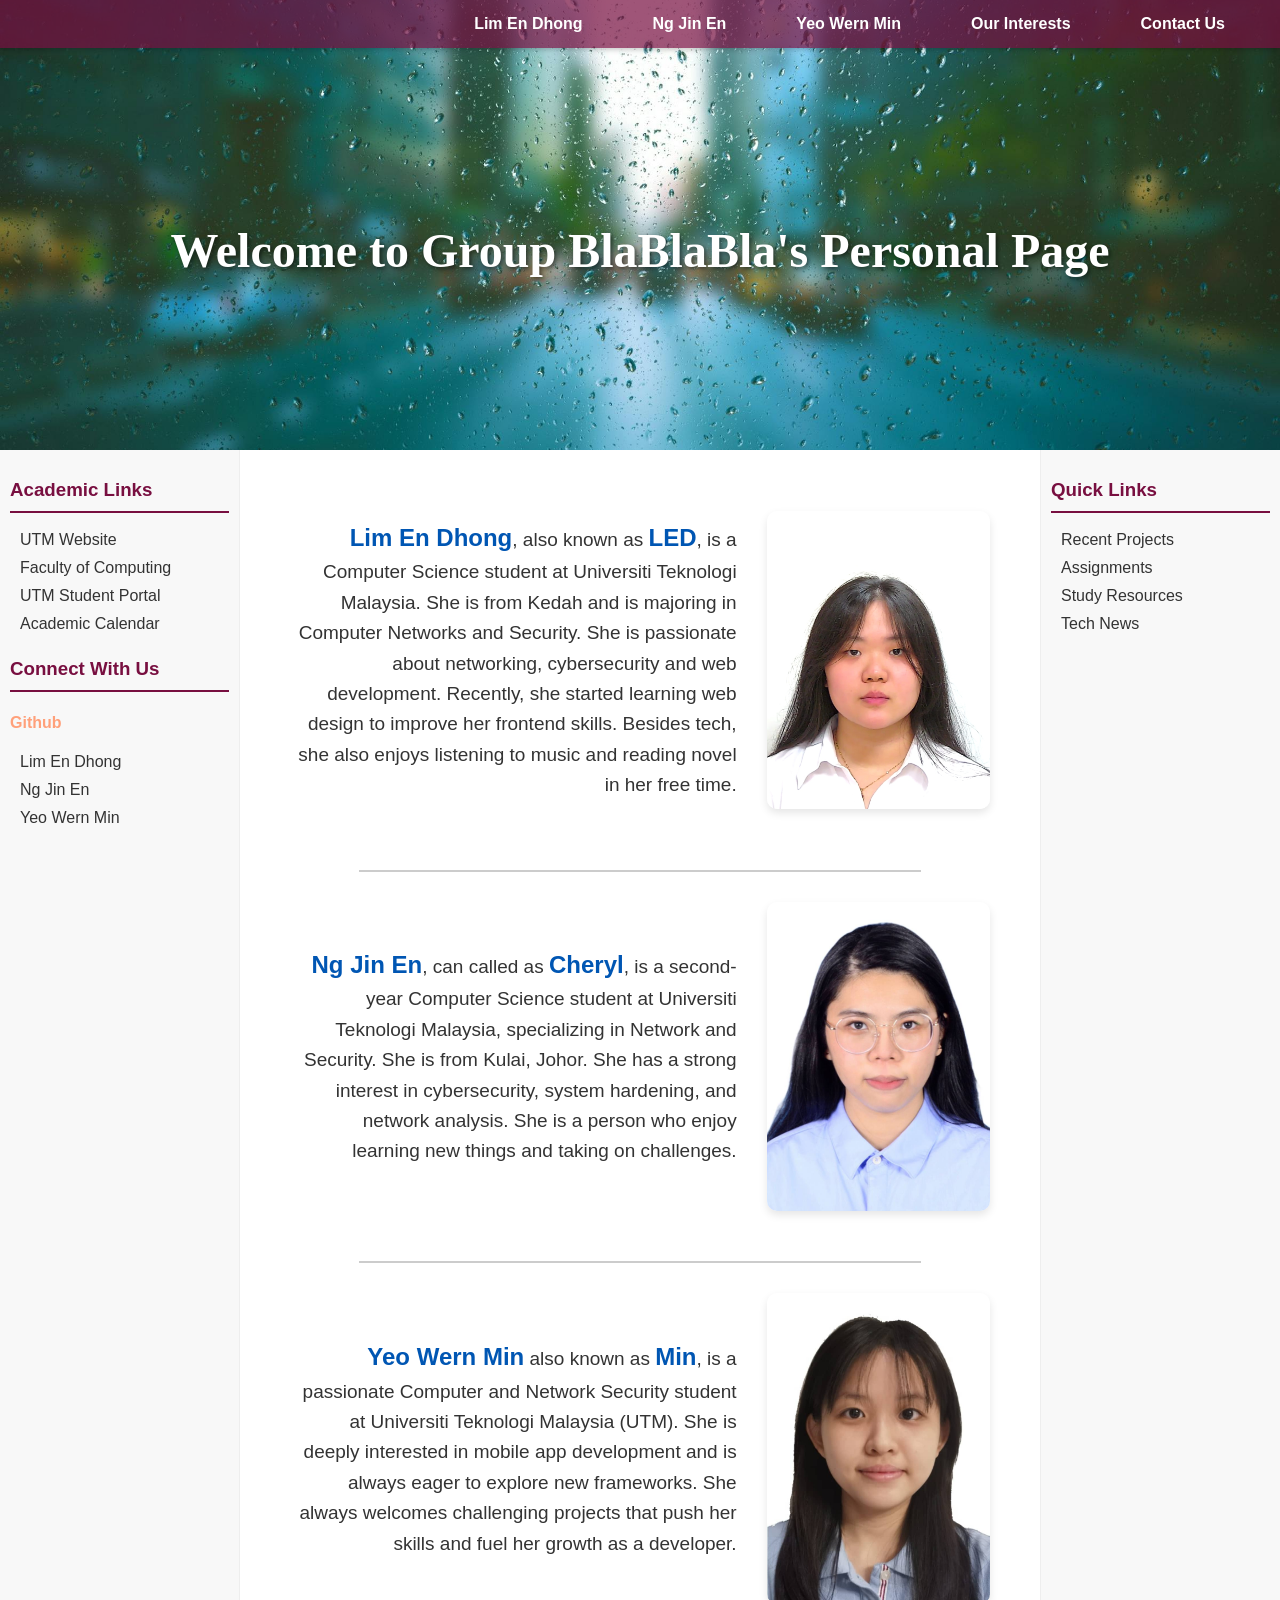
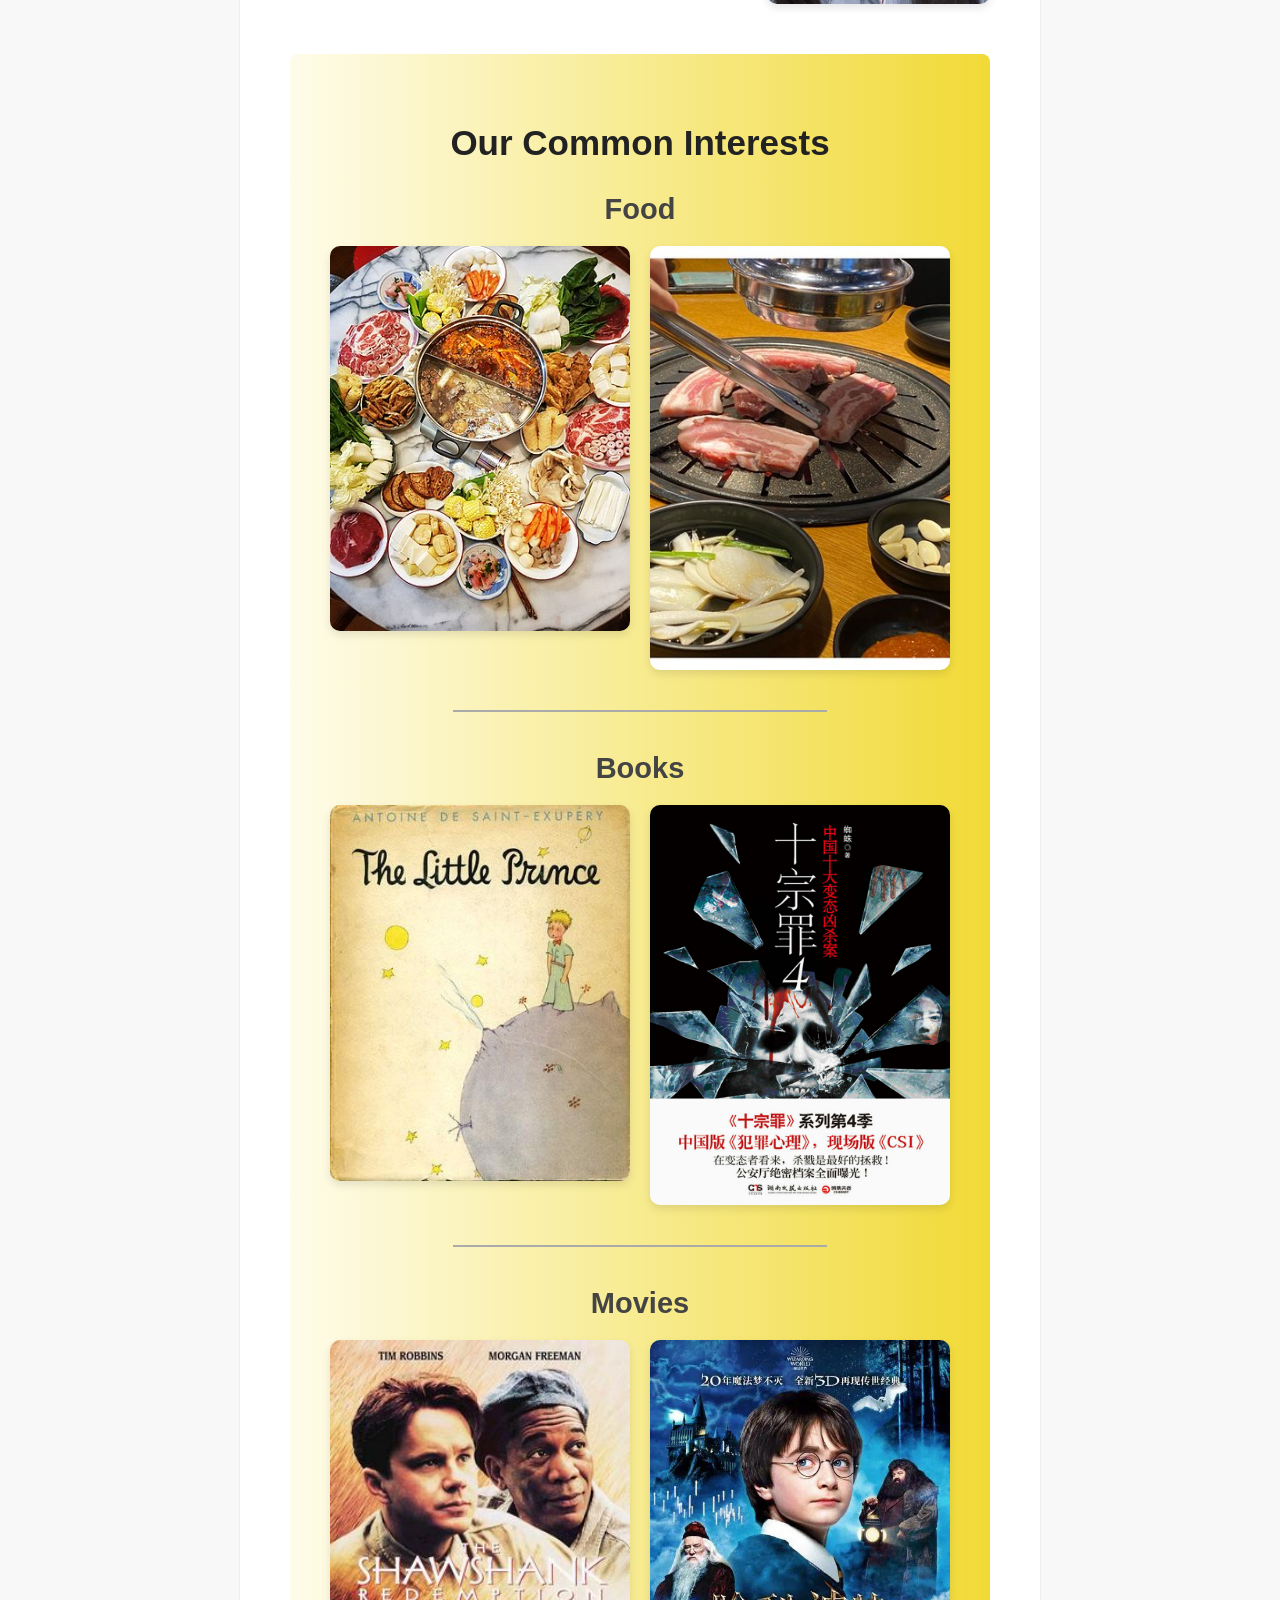
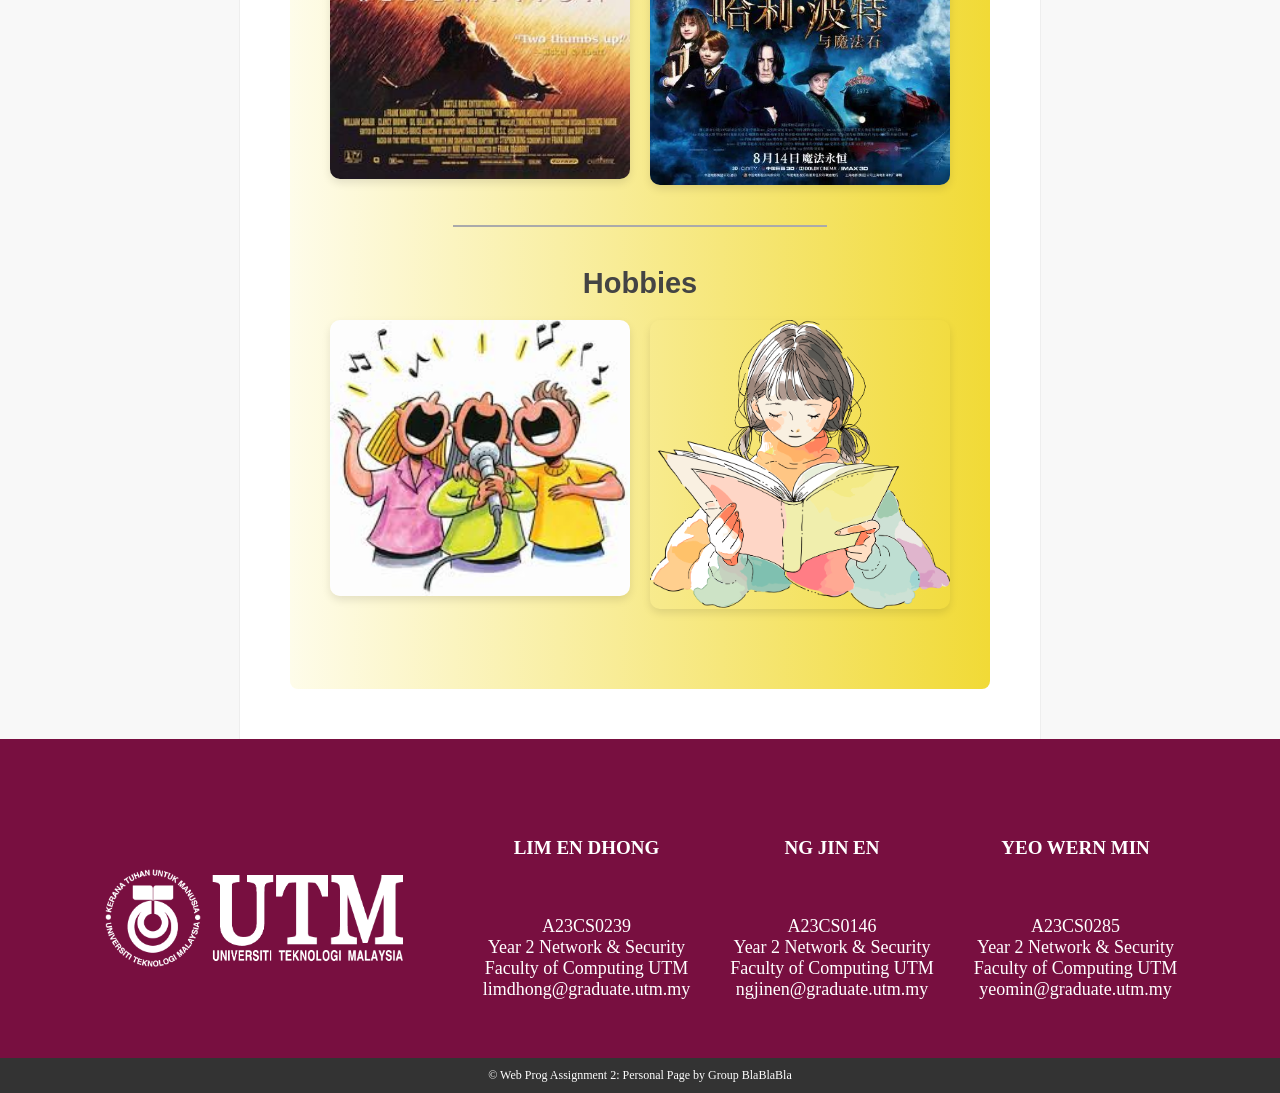
<file: index.html>
<!DOCTYPE html>
<html lang="en">
<head>
  <meta charset="UTF-8">
  <meta name="viewport" content="width=device-width, initial-scale=1.0">
  <title>Personal Page</title>
  <style>
    /* ========== GENERAL STYLING ========== */
    /* Base styling for the entire document */
    body { 
      margin: 0; 
      font-family: Arial, sans-serif; 
      color: #333; 
    }

    /* ========== GRID LAYOUT STRUCTURE ========== */
    /* CSS Grid layout for the main page structure with 5 distinct areas */
    .grid-container {
      display: grid;
      grid-template-areas:
        "header header header"
        "left-menu content right-menu"
        "footer footer footer";
      grid-template-columns: 0.6fr 2fr 0.6fr;
      grid-template-rows: auto 1fr auto;
      min-height: 100vh;
    }

    /* ========== HEADER STYLING ========== */
    /* Main header area with background image */
    .header { 
      grid-area: header;
      position: relative;
      background: url('images/Background.jpeg') center/cover no-repeat; 
      height: 400px;
      padding-top: 50px; /* Add padding to account for the navigation bar */
    }
    
    /* Container for centering header content */
    .header-content {
      display: flex;
      height: 100%;
      align-items: center;
      justify-content: center;
      text-align: center;
    }
    
    /* Header title styling */
    .header h1 {
      color: white;
      font-family: 'Times New Roman', Times, serif; 
      font-size: 48px;
      text-shadow: 2px 2px 4px rgba(0,0,0,0.5);
      z-index: 1;
    }
    
    /* ========== NAVIGATION BAR STYLING ========== */
    /* Top navigation bar with semi-transparent background */
    .top-nav {
      position: absolute;
      top: 0;
      left: 0;
      right: 0;
      background-color: rgba(120, 15, 64, 0.7); /* Maroon with transparency */
      padding: 15px 0;
      z-index: 10;
      box-shadow: 0 2px 5px rgba(0,0,0,0.2);
    }
    
    /* Navigation menu container */
    .top-nav ul {
      display: flex;
      list-style-type: none;
      margin: 0;
      padding: 0 40px;
      justify-content: flex-end; /* Align items to the right */
      gap: 40px;
    }
    
    /* Navigation link styling */
    .top-nav a {
      text-decoration: none;
      color: white;
      font-weight: bold;
      transition: all 0.3s;
      padding: 8px 15px;
      border-radius: 4px;
    }
    
    /* Hover effect for navigation links */
    .top-nav a:hover {
      background-color: rgba(255, 255, 255, 0.2);
      color: white;
      text-decoration: none;
    }

    /* ========== LEFT MENU STYLING ========== */
    /* Left sidebar area */
    .left-menu {
      grid-area: left-menu;
      background-color: #f8f8f8;
      padding: 10px;
      border-right: 1px solid #eee;
    }
    
    /* ========== RIGHT MENU STYLING ========== */
    /* Right sidebar area */
    .right-menu {
      grid-area: right-menu;
      background-color: #f8f8f8;
      padding: 10px;
      border-left: 1px solid #eee;
    }
    
    /* ========== MENU SECTION STYLING (shared by both menus) ========== */
    /* Individual sections within menus */
    .menu-section {
      margin-bottom: 25px;
    }
    
    /* Menu section headings */
    .menu-section h3 {
      color: #780f40;
      border-bottom: 2px solid #780f40;
      padding-bottom: 10px;
    }
    
    /* Menu lists */
    .menu-section ul {
      list-style-type: none;
      padding-left: 10px;
    }
    
    /* Menu list items */
    .menu-section li {
      margin-bottom: 10px;
    }
    
    /* Menu links */
    .menu-section a {
      text-decoration: none;
      color: #333;
      transition: color 0.3s;
    }
    
    /* Menu link hover effect */
    .menu-section a:hover {
      color: #0056b3;
    }

    /* ========== MAIN CONTENT STYLING ========== */
    /* Main content area */
    .content {
      padding: 50px;
      grid-area: content;
    }

    /* Profile section layout */
    .profile-section {
      display: grid;
      grid-template-columns: 2fr 1fr;
      gap: 30px;
      margin-bottom: 50px;
      align-items: center;
    }
    
    /* Profile image styling */
    .profile-image {
      width: 100%;
      max-width: 250px;
      height: auto;
      border-radius: 10px;
      box-shadow: 0 4px 8px rgba(0,0,0,0.1);
      justify-self: end;
    }
    
    /* Profile text content */
    .profile-text {
      text-align: right;
      font-size: 19px;
      line-height: 1.6;
    }
    
    /* Emphasized name in profile */
    .profile-text strong {
      color: #0056b3;
      font-size: 24px;
    }

    /* ========== INTERESTS SECTION STYLING ========== */
    /* Container for shared interests */
    .interests-section {
      background: linear-gradient(to right, #fefcea, #f1da36);
      padding: 40px;
      margin-top: 30px;
      border-radius: 8px;
    }
    
    /* Interests section heading */
    .interests-section h2 {
      text-align: center;
      font-size: 35px;
      color: #222;
      margin-bottom: 30px;
    }
    
    /* Individual interest category */
    .interest-category {
      margin-bottom: 40px;
    }
    
    /* Interest category heading */
    .interest-category h3 {
      text-align: center;
      font-size: 29px;
      color: #444;
      margin-bottom: 20px;
    }
    
    /* Grid for interest images */
    .interest-images {
      display: grid;
      grid-template-columns: repeat(auto-fit, minmax(250px, 1fr));
      gap: 20px;
      justify-items: center;
    }
    
    /* Interest image styling */
    .interest-images img {
      width: 100%;
      max-width: 300px;
      height: auto;
      border-radius: 10px;
      box-shadow: 0 4px 8px rgba(0,0,0,0.1);
      transition: transform 0.3s;
    }
    
    /* Interest image hover effect */
    .interest-images img:hover {
      transform: scale(1.05);
    }
    
    /* Divider between interest categories */
    .divider {
      width: 60%;
      margin: 40px auto;
      border: 1px solid #aaa;
    }

    /* ========== FOOTER STYLING ========== */
    /* Main footer area */
    .footer {
      grid-area: footer;
      display: flex; 
      flex-direction: column;
      background-color: #780f40; /* Maroon color matching the nav */
      color: white; 
      padding: 80px 50px 0px;
      align-items: center;
      font-family: 'Times New Roman', Times, serif;
      font-size: 18px;
      width: 100%;
      box-sizing: border-box;
    }
    
    /* Footer content container */
    .footer-content {
      display: flex;
      justify-content: center;
      align-items: center;
      gap: 40px;
      flex-wrap: wrap;
      margin-bottom: 40px;
    }
    
    /* University logo in footer */
    .university-logo {
      max-width: 300px;
      height: auto;
      margin-right: 40px;
    }
    
    /* Contact information styling */
    .contact {
      text-align: center;
    }
    
    /* Contact name emphasis */
    .contact strong {
      font-size: 19px;
      margin-bottom: 15px;
      display: block;
    }
    
    /* Bottom copyright footer */
    .bottom-footer {
      background-color: #333;
      color: white;
      padding: 10px 50px;
      font-size: 12px;
      text-align: center;
      width: 100%;
    }

    /* ========== RESPONSIVE DESIGN ========== */
    /* Media query for smaller screens */
    @media (max-width: 992px) {
      /* Adjust grid layout for mobile */
      .grid-container {
        grid-template-areas:
          "header"
          "left-menu"
          "content"
          "right-menu"
          "footer";
        grid-template-columns: 1fr;
      }
      
      /* Center profile sections on mobile */
      .profile-section {
        grid-template-columns: 1fr;
        text-align: center;
      }
      
      /* Center profile images on mobile */
      .profile-image {
        margin: 0 auto;
      }
      
      /* Adjust navigation for mobile */
      .top-nav {
        position: static;
        width: 100%;
        padding: 10px 0;
      }
      
      /* Center and wrap navigation on mobile */
      .top-nav ul {
        flex-wrap: wrap;
        justify-content: center;
        gap: 10px;
      }
      
      /* Smaller navigation links on mobile */
      .top-nav a {
        padding: 5px 10px;
        font-size: 14px;
      }

      /* Adjust footer for mobile */
      .footer {
        flex-direction: column;
        padding: 50px 20px;
      }

      /* Center university logo on mobile */
      .university-logo {
        margin-right: 0;
        margin-bottom: 20px;
      }
    }
  </style>
</head>
<body>
  <!-- Main grid container for the entire page layout -->
  <div class="grid-container">
    <!-- Header Section with Top Navigation -->
    <header class="header">
      <!-- Top navigation bar with transparent background -->
      <nav class="top-nav">
        <ul>
          <li><a href="#profile-led">Lim En Dhong</a></li>
          <li><a href="#profile-je">Ng Jin En</a></li>
          <li><a href="#profile-wm">Yeo Wern Min</a></li>
          <li><a href="#interests">Our Interests</a></li>
          <li><a href="#contact">Contact Us</a></li>
        </ul>
      </nav>
      
      <!-- Header title and welcome message -->
      <div class="header-content">
        <h1>Welcome to Group BlaBlaBla's Personal Page</h1>
      </div>
    </header>
    
    <!-- Left Menu Sidebar with academic and social links -->
    <aside class="left-menu">
      <!-- Academic resources section -->
      <div class="menu-section">
        <h3>Academic Links</h3>
        <ul>
          <li><a href="https://www.utm.my">UTM Website</a></li>
          <li><a href="https://comp.utm.my/">Faculty of Computing</a></li>
          <li><a href="https://studentportal.utm.my/login">UTM Student Portal</a></li>
          <li><a href="https://amd.utm.my/academic-calendar/">Academic Calendar</a></li>
        </ul>
      </div>
      
      <!-- Social connection section -->
      <div class="menu-section">
        <h3>Connect With Us</h3>
        <h4 style="color: lightsalmon;">Github</h4>
        <ul>
          <li><a href="https://github.com/Endhong0929">Lim En Dhong</a></li>
          <li><a href="https://github.com/cherylng121">Ng Jin En</a></li>
          <li><a href="https://github.com/WernMinYeo">Yeo Wern Min</a></li>
        </ul>
      </div>
    </aside>

       <!-- Right Menu Sidebar with quick links -->
       <aside class="right-menu">
        <div class="menu-section">
          <h3>Quick Links</h3>
          <ul>
            <li><a href="#">Recent Projects</a></li>
            <li><a href="#">Assignments</a></li>
            <li><a href="#">Study Resources</a></li>
            <li><a href="#">Tech News</a></li>
          </ul>
        </div>
      </aside>
    
    <!-- Main Content Area with profiles and interests -->
    <main class="content">
      <!-- First Profile Section - Lim En Dhong -->
      <section id="profile-led" class="profile-section">
        <div class="profile-text">
          <p><strong>Lim En Dhong</strong>, also known as <strong>LED</strong>, is a Computer Science student at Universiti Teknologi Malaysia. She is from Kedah and is majoring in Computer Networks and Security. She is passionate about networking, cybersecurity and web development. Recently, she started learning web design to improve her frontend skills. Besides tech, she also enjoys listening to music and reading novel in her free time.</p>
        </div>
        <img src="images/EnDhong.jpg" alt="Lim En Dhong" class="profile-image">
      </section>
      
      <!-- Divider between profiles -->
      <hr style="width: 80%; margin: 30px auto; border: 1px solid #ccc;">
      
      <!-- Second Profile Section - Ng Jin En -->
      <section id="profile-je" class="profile-section">
        <div class="profile-text">
          <p><strong>Ng Jin En</strong>, can called as <strong>Cheryl</strong>, is a second-year Computer Science student at Universiti Teknologi Malaysia, specializing in Network and Security. She is from Kulai, Johor. She has a strong interest in cybersecurity, system hardening, and network analysis. She is a person who enjoy learning new things and taking on challenges.</p>
        </div>
        <img src="images/JinEn.jpg" alt="Ng Jin En" class="profile-image">
      </section>
      
      <!-- Divider between profiles -->
      <hr style="width: 80%; margin: 30px auto; border: 1px solid #ccc;">
      
      <!-- Third Profile Section - Yeo Wern Min -->
      <section id="profile-wm" class="profile-section">
        <div class="profile-text">
          <p><strong>Yeo Wern Min</strong> also known as <strong>Min</strong>, is a passionate Computer and Network Security student at Universiti Teknologi Malaysia (UTM). She is deeply interested in mobile app development and is always eager to explore new frameworks. She always welcomes challenging projects that push her skills and fuel her growth as a developer.</p>
        </div>
        <img src="images/WernMin.jpg" alt="Yeo Wern Min" class="profile-image">
      </section>
      
      <!-- Shared Interests Section -->
      <section id="interests" class="interests-section">
        <h2>Our Common Interests</h2>
        
        <!-- Food Category -->
        <div class="interest-category">
          <h3>Food</h3>
          <div class="interest-images">
            <img src="images/Food1.jpg" alt="Favorite Food 1">
            <img src="images/Food2.jpg" alt="Favorite Food 2">
          </div>
        </div>
        
        <!-- Divider between interest categories -->
        <hr class="divider">
        
        <!-- Books Category -->
        <div class="interest-category">
          <h3>Books</h3>
          <div class="interest-images">
            <img src="images/Book1.jpg" alt="Favorite Book 1">
            <img src="images/Book2.jpg" alt="Favorite Book 2">
          </div>
        </div>
        
        <!-- Divider between interest categories -->
        <hr class="divider">
        
        <!-- Movies Category -->
        <div class="interest-category">
          <h3>Movies</h3>
          <div class="interest-images">
            <img src="images/Movie1.jpg" alt="Favorite Movie 1">
            <img src="images/Movie2.jpg" alt="Favorite Movie 2">
          </div>
        </div>
        
        <!-- Divider between interest categories -->
        <hr class="divider">
        
        <!-- Hobbies Category -->
        <div class="interest-category">
          <h3>Hobbies</h3>
          <div class="interest-images">
            <img src="images/Hobby1.jpg" alt="Favorite Hobby 1">
            <img src="images/Hobby2.png" alt="Favorite Hobby 2">
          </div>
        </div>
      </section>
    </main>
    
    <!-- Footer Section with contact information -->
    <footer id="contact" class="footer">
      <div class="footer-content">
        <!-- University logo -->
        <img src="images/UniLogo.png" class="university-logo" alt="University Logo">
        
        <!-- Contact info for first team member -->
        <div class="contact">
          <p><strong>LIM EN DHONG</strong><br><br>
          A23CS0239<br>
          Year 2 Network & Security<br>
          Faculty of Computing UTM<br>
          limdhong@graduate.utm.my</p>
        </div>
        
        <!-- Contact info for second team member -->
        <div class="contact">
          <p><strong>NG JIN EN</strong><br><br>
          A23CS0146<br>
          Year 2 Network & Security<br>
          Faculty of Computing UTM<br>
          ngjinen@graduate.utm.my</p>
        </div>
        
        <!-- Contact info for third team member -->
        <div class="contact">
          <p><strong>YEO WERN MIN</strong><br><br>
          A23CS0285<br>
          Year 2 Network & Security<br>
          Faculty of Computing UTM<br>
          yeomin@graduate.utm.my</p>
        </div>
      </div>  
      
      <!-- Bottom Footer with copyright -->
      <div class="bottom-footer">
        <div>&copy; Web Prog Assignment 2: Personal Page by Group BlaBlaBla</div>
      </div>
    </footer>
  </div>
</body>
</html>
</file>
